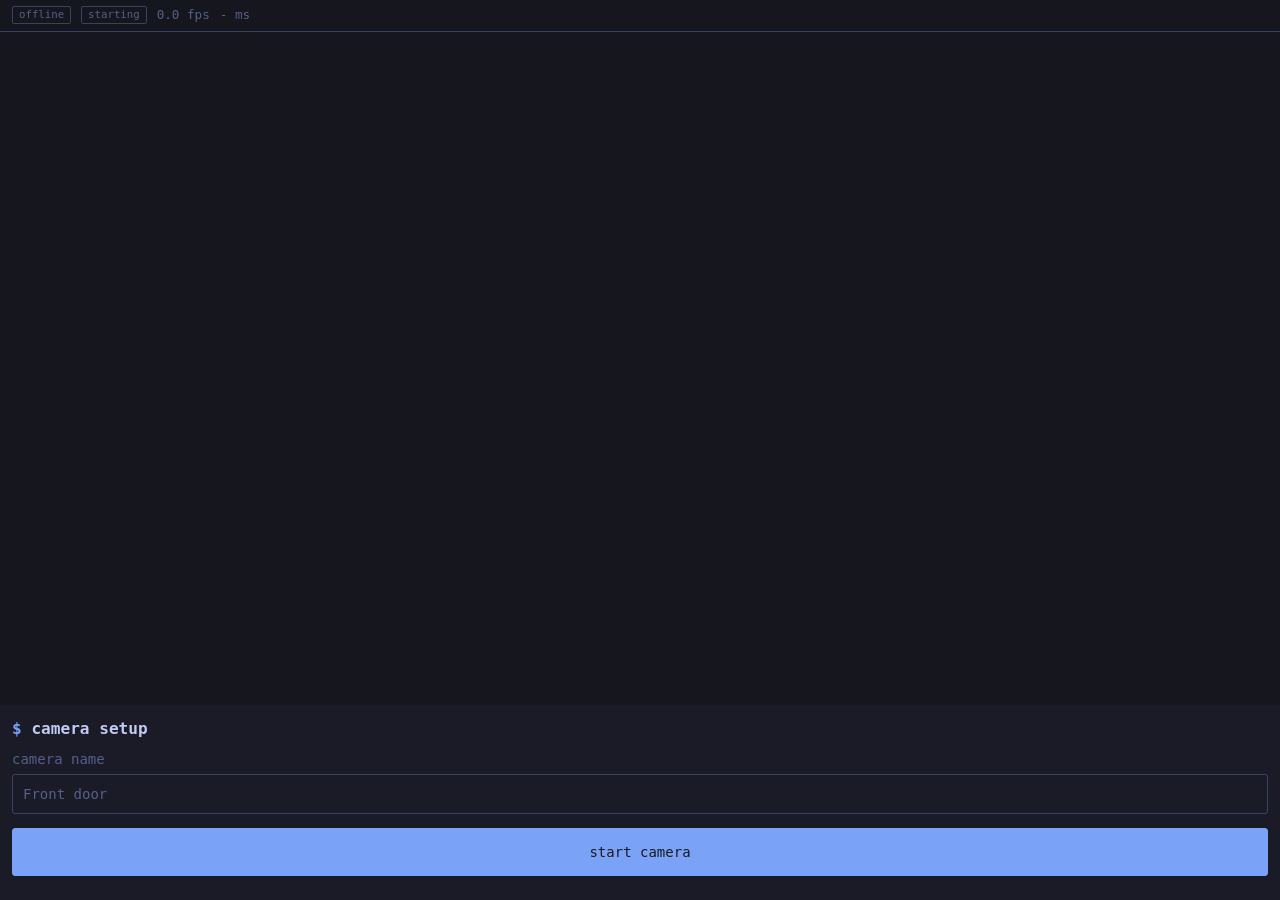
<file: static/camera.html>
<!DOCTYPE html>
<html lang="en" data-theme="tokyo-night">
<head>
  <meta charset="utf-8">
  <meta name="viewport" content="width=device-width, initial-scale=1, viewport-fit=cover">
  <meta name="theme-color" content="#1a1b26">
  <link rel="manifest" href="/static/manifest.webmanifest">
  <script src="/static/js/theme-boot.js"></script>
  <link rel="stylesheet" href="/static/css/themes.css">
  <link rel="stylesheet" href="/static/css/base.css">
  <link rel="stylesheet" href="/static/css/app.css">
  <title>SecCam: camera</title>
  <script defer src="/static/vendor/tf.min.js"></script>
  <script defer src="/static/vendor/coco-ssd.min.js"></script>
  <script type="module" src="/static/js/camera.js"></script>
</head>
<body class="cam-body">
  <div class="cam-page">
    <header class="hud">
      <span class="badge" id="status">offline</span>
      <span class="badge" id="mode">starting</span>
      <span class="muted" id="fps">- fps</span>
      <span class="muted" id="infer">- ms</span>
      <span class="row wrap hud-labels" id="hud-labels"></span>
    </header>

    <main class="viewfinder" id="viewfinder">
      <video id="video" playsinline muted autoplay aria-hidden="true"></video>
      <canvas id="overlay" aria-hidden="true"></canvas>
      <button class="dim-layer hidden" id="dim-layer" type="button">screen dimmed, tap to wake</button>
    </main>

    <section class="panel hidden" id="setup-card">
      <h1 class="prompt">camera setup</h1>
      <label class="field">
        <span class="field-label">camera name</span>
        <input class="input" id="cam-name" type="text" maxlength="64" autocomplete="off" placeholder="Front door">
      </label>
      <label class="field hidden" id="picker-field">
        <span class="field-label">camera</span>
        <select class="select" id="picker"></select>
      </label>
      <button class="btn btn-primary btn-block" id="start-btn" type="button">start camera</button>
      <p class="field-hint" id="wake-hint"></p>
    </section>

    <section class="panel note hidden" id="insecure-card">
      <strong class="warn">Insecure context.</strong> Camera access and secure WebSockets need HTTPS.
      <a href="/setup">Install the certificate</a> or open this page over HTTPS.
    </section>

    <section class="panel note hidden" id="revoked-card" role="alert">
      <strong class="err">This device is not paired or was revoked.</strong>
      <a href="/pair?next=/camera">Pair this device again</a>
    </section>

    <section class="panel note hidden" id="replaced-card" role="alert">
      <strong class="warn">Another connection is using this camera id.</strong>
      <span class="muted">Press start to take over again.</span>
    </section>

    <p class="error-text panel hidden" id="error" role="alert"></p>

    <div class="controls hidden" id="controls">
      <button class="btn" id="dim-btn" type="button">dim</button>
      <button class="btn hidden" id="switch-btn" type="button">switch camera</button>
      <button class="btn btn-danger" id="stop-btn" type="button">stop</button>
    </div>
  </div>
</body>
</html>
</file>
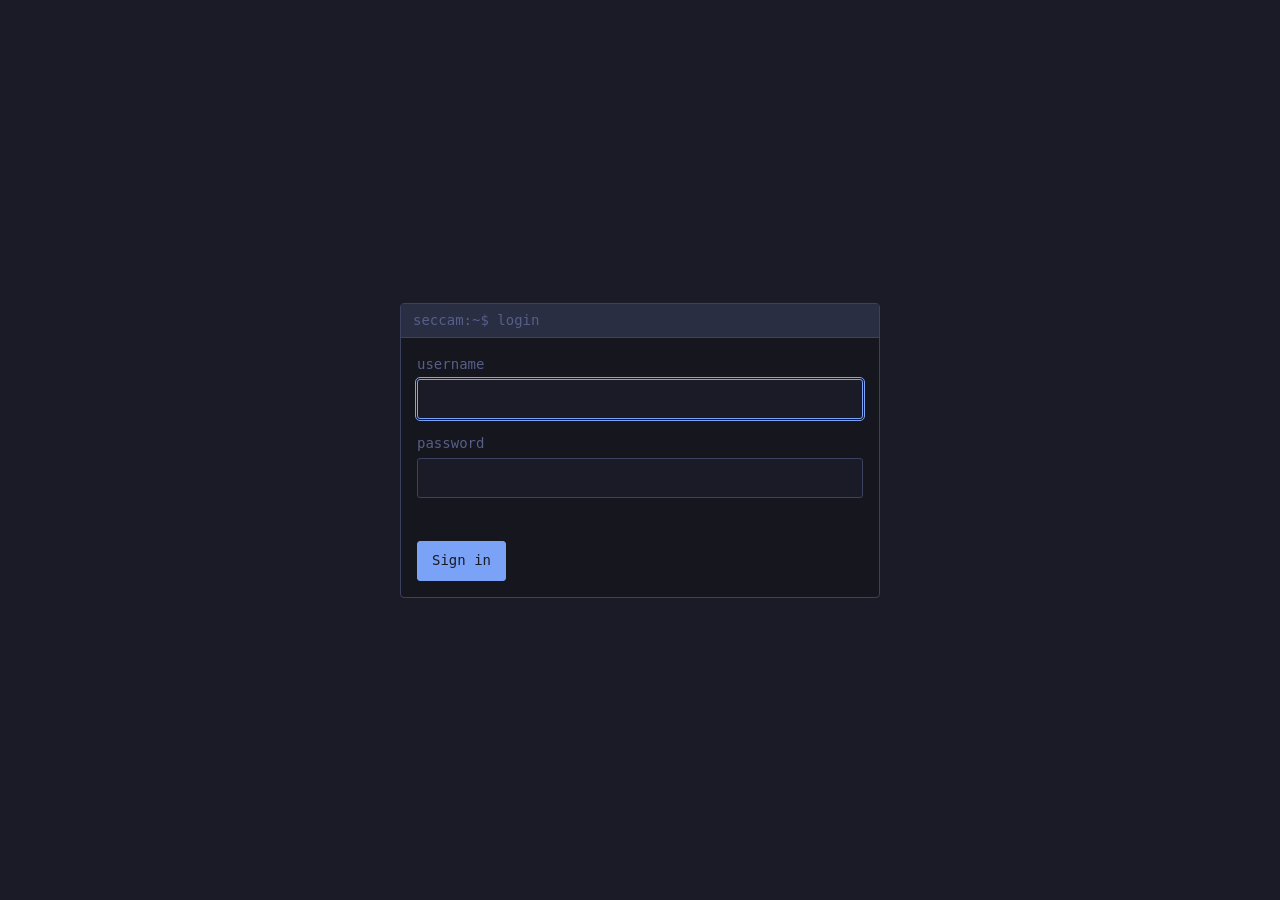
<file: static/login.html>
<!DOCTYPE html>
<html lang="en" data-theme="tokyo-night">
<head>
  <meta charset="utf-8">
  <meta name="viewport" content="width=device-width, initial-scale=1, viewport-fit=cover">
  <meta name="theme-color" content="#1a1b26">
  <link rel="manifest" href="/static/manifest.webmanifest">
  <script src="/static/js/theme-boot.js"></script>
  <link rel="stylesheet" href="/static/css/themes.css">
  <link rel="stylesheet" href="/static/css/base.css">
  <title>SecCam: sign in</title>
  <script type="module" src="/static/js/login.js"></script>
</head>
<body>
  <main class="page-center">
    <div class="term">
      <div class="term-bar">seccam:~$ login</div>
      <div class="term-body">
        <form id="login-form" novalidate>
          <label class="field">
            <span class="field-label">username</span>
            <input class="input" id="username" name="username" type="text" autocomplete="username" autocapitalize="none" spellcheck="false" required autofocus>
          </label>
          <label class="field">
            <span class="field-label">password</span>
            <input class="input" id="password" name="password" type="password" autocomplete="current-password" required>
          </label>
          <label class="field hidden" id="totp-field">
            <span class="field-label">2FA code or recovery code</span>
            <input class="input" id="totp" name="totp" type="text" inputmode="text" autocomplete="one-time-code" autocapitalize="none" spellcheck="false" maxlength="16">
          </label>
          <p class="error-text" id="error" role="alert" aria-live="assertive"></p>
          <button class="btn btn-primary" id="submit" type="submit">Sign in</button>
        </form>
      </div>
    </div>
  </main>
</body>
</html>
</file>
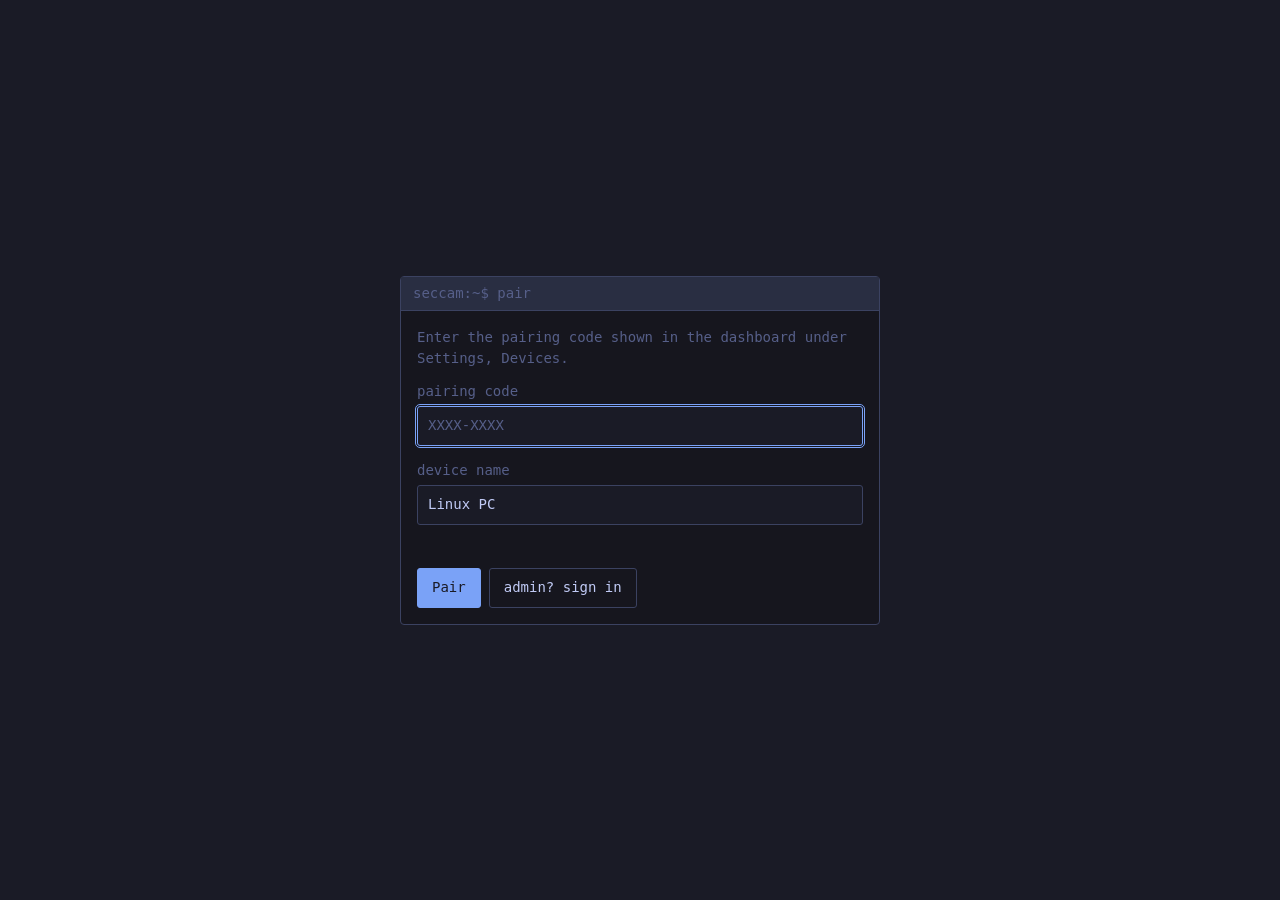
<file: static/pair.html>
<!DOCTYPE html>
<html lang="en" data-theme="tokyo-night">
<head>
  <meta charset="utf-8">
  <meta name="viewport" content="width=device-width, initial-scale=1, viewport-fit=cover">
  <meta name="theme-color" content="#1a1b26">
  <link rel="manifest" href="/static/manifest.webmanifest">
  <script src="/static/js/theme-boot.js"></script>
  <link rel="stylesheet" href="/static/css/themes.css">
  <link rel="stylesheet" href="/static/css/base.css">
  <title>SecCam: pair this device</title>
  <script type="module" src="/static/js/pair.js"></script>
</head>
<body>
  <main class="page-center">
    <div class="term">
      <div class="term-bar">seccam:~$ pair</div>
      <div class="term-body">
        <p class="muted">Enter the pairing code shown in the dashboard under Settings, Devices.</p>
        <form id="pair-form" novalidate>
          <label class="field">
            <span class="field-label">pairing code</span>
            <input class="input" id="code" name="code" type="text" placeholder="XXXX-XXXX" autocomplete="off" autocapitalize="characters" spellcheck="false" maxlength="12" required autofocus>
          </label>
          <label class="field">
            <span class="field-label">device name</span>
            <input class="input" id="name" name="name" type="text" maxlength="64" autocomplete="off">
          </label>
          <p class="error-text" id="error" role="alert" aria-live="assertive"></p>
          <div class="row wrap">
            <button class="btn btn-primary" id="submit" type="submit">Pair</button>
            <a class="btn btn-ghost" id="admin-link" href="/login?next=/camera">admin? sign in</a>
          </div>
        </form>
      </div>
    </div>
  </main>
</body>
</html>
</file>
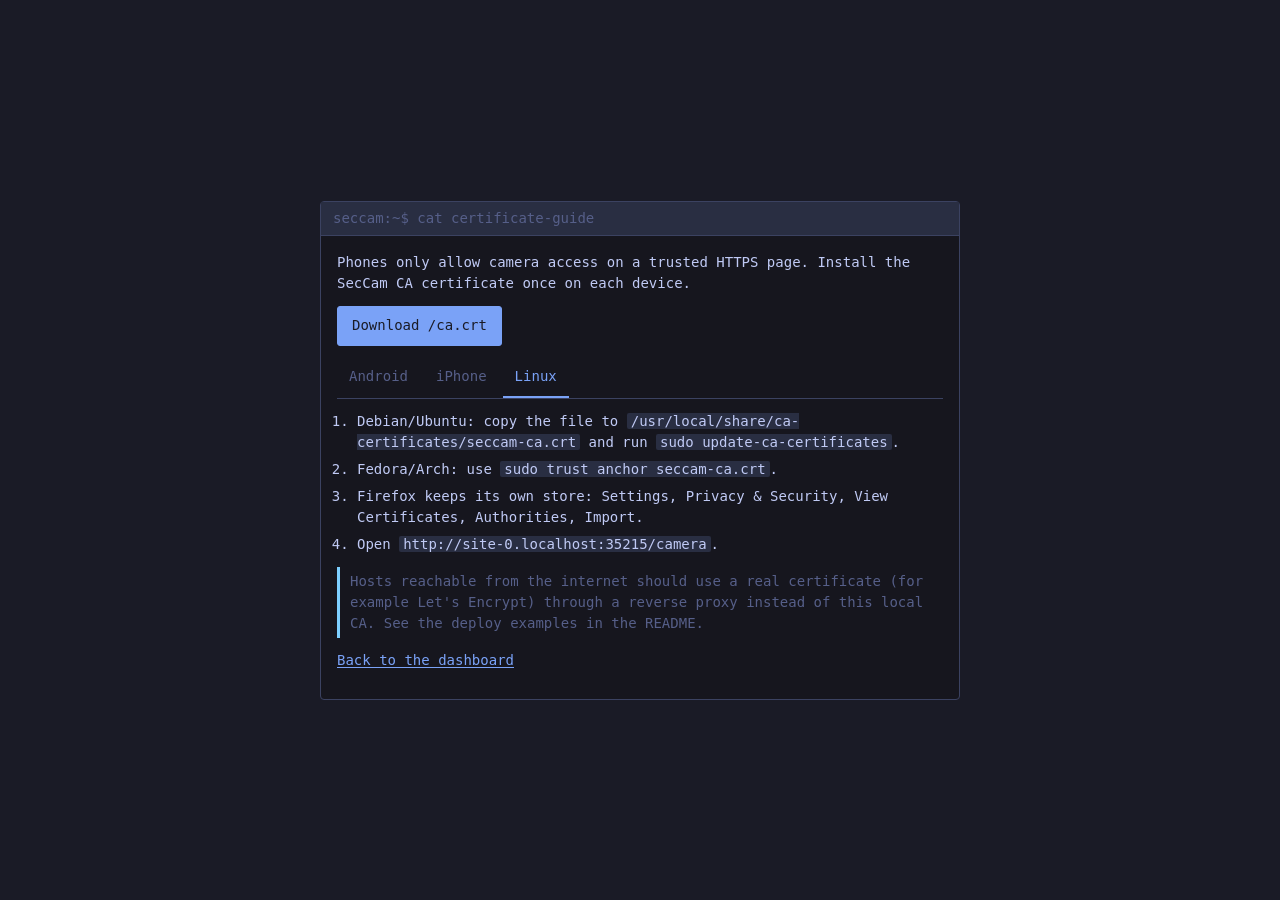
<file: static/setup.html>
<!DOCTYPE html>
<html lang="en" data-theme="tokyo-night">
<head>
  <meta charset="utf-8">
  <meta name="viewport" content="width=device-width, initial-scale=1, viewport-fit=cover">
  <meta name="theme-color" content="#1a1b26">
  <link rel="manifest" href="/static/manifest.webmanifest">
  <script src="/static/js/theme-boot.js"></script>
  <link rel="stylesheet" href="/static/css/themes.css">
  <link rel="stylesheet" href="/static/css/base.css">
  <title>SecCam: certificate guide</title>
  <script type="module" src="/static/js/setup.js"></script>
</head>
<body>
  <main class="page-center">
    <div class="term term-wide">
      <div class="term-bar">seccam:~$ cat certificate-guide</div>
      <div class="term-body">
        <p>Phones only allow camera access on a trusted HTTPS page. Install the SecCam CA certificate once on each device.</p>
        <p><a class="btn btn-primary" id="ca-link" href="/ca.crt" download="seccam-ca.crt">Download /ca.crt</a></p>
        <div class="tabs" role="tablist">
          <button class="tab tab-active" type="button" role="tab" aria-selected="true" data-tab="android">Android</button>
          <button class="tab" type="button" role="tab" aria-selected="false" data-tab="iphone">iPhone</button>
          <button class="tab" type="button" role="tab" aria-selected="false" data-tab="linux">Linux</button>
        </div>
        <section class="guide-panel" role="tabpanel" data-panel="android">
          <ol>
            <li>Download the certificate with Chrome.</li>
            <li>Open Settings, Security and privacy, More security settings, Encryption and credentials, Install a certificate, CA certificate.</li>
            <li>Confirm the warning and pick the downloaded <code>seccam-ca.crt</code>.</li>
            <li>Open <code class="origin-camera"></code> in Chrome.</li>
          </ol>
          <p class="muted">Menu names vary by vendor; search Settings for "CA certificate".</p>
        </section>
        <section class="guide-panel hidden" role="tabpanel" data-panel="iphone">
          <ol>
            <li>Open this page in Safari and download the certificate. Tap Allow.</li>
            <li>Open Settings, General, VPN &amp; Device Management, tap the SecCam profile and install it.</li>
            <li>Open Settings, General, About, Certificate Trust Settings and enable full trust for the SecCam CA.</li>
            <li>Open <code class="origin-camera"></code> in Safari.</li>
          </ol>
        </section>
        <section class="guide-panel hidden" role="tabpanel" data-panel="linux">
          <ol>
            <li>Debian/Ubuntu: copy the file to <code>/usr/local/share/ca-certificates/seccam-ca.crt</code> and run <code>sudo update-ca-certificates</code>.</li>
            <li>Fedora/Arch: use <code>sudo trust anchor seccam-ca.crt</code>.</li>
            <li>Firefox keeps its own store: Settings, Privacy &amp; Security, View Certificates, Authorities, Import.</li>
            <li>Open <code class="origin-camera"></code>.</li>
          </ol>
        </section>
        <p class="note">Hosts reachable from the internet should use a real certificate (for example Let's Encrypt) through a reverse proxy instead of this local CA. See the deploy examples in the README.</p>
        <p class="muted"><a href="/">Back to the dashboard</a></p>
      </div>
    </div>
  </main>
</body>
</html>
</file>
<file: static/css/themes.css>
/* Theme palettes (official terminal colour schemes). Each theme sets every variable below.
   [data-theme] on .theme-scope lets pickers preview a theme inside a swatch. */

:root,
:root[data-theme="dracula"],
.theme-scope[data-theme="dracula"] {
  --bg: #282a36;
  --bg-alt: #21222c;
  --bg-hl: #44475a;
  --fg: #f8f8f2;
  --muted: #6272a4;
  --border: #44475a;
  --accent: #bd93f9;
  --accent-fg: #282a36;
  --ok: #50fa7b;
  --warn: #ffb86c;
  --err: #ff5555;
  --info: #8be9fd;
  --sel: #44475a;
  --cursor: #f8f8f2;
  --black: #21222c;
  --red: #ff5555;
  --green: #50fa7b;
  --yellow: #f1fa8c;
  --blue: #bd93f9;
  --magenta: #ff79c6;
  --cyan: #8be9fd;
  --white: #f8f8f2;
  --label-person: var(--red);
  --label-vehicle: var(--yellow);
  --label-animal: var(--green);
  --label-object: var(--magenta);
}

:root[data-theme="nord"],
.theme-scope[data-theme="nord"] {
  --bg: #2e3440;
  --bg-alt: #3b4252;
  --bg-hl: #434c5e;
  --fg: #d8dee9;
  --muted: #4c566a;
  --border: #434c5e;
  --accent: #88c0d0;
  --accent-fg: #2e3440;
  --ok: #a3be8c;
  --warn: #ebcb8b;
  --err: #bf616a;
  --info: #81a1c1;
  --sel: #434c5e;
  --cursor: #d8dee9;
  --black: #3b4252;
  --red: #bf616a;
  --green: #a3be8c;
  --yellow: #ebcb8b;
  --blue: #81a1c1;
  --magenta: #b48ead;
  --cyan: #88c0d0;
  --white: #e5e9f0;
  --label-person: var(--red);
  --label-vehicle: var(--yellow);
  --label-animal: var(--green);
  --label-object: var(--magenta);
}

:root[data-theme="gruvbox-dark"],
.theme-scope[data-theme="gruvbox-dark"] {
  --bg: #282828;
  --bg-alt: #1d2021;
  --bg-hl: #3c3836;
  --fg: #ebdbb2;
  --muted: #928374;
  --border: #504945;
  --accent: #fabd2f;
  --accent-fg: #282828;
  --ok: #b8bb26;
  --warn: #fe8019;
  --err: #fb4934;
  --info: #83a598;
  --sel: #504945;
  --cursor: #ebdbb2;
  --black: #282828;
  --red: #fb4934;
  --green: #b8bb26;
  --yellow: #fabd2f;
  --blue: #83a598;
  --magenta: #d3869b;
  --cyan: #8ec07c;
  --white: #a89984;
  --label-person: var(--red);
  --label-vehicle: var(--yellow);
  --label-animal: var(--green);
  --label-object: var(--magenta);
}

:root[data-theme="tokyo-night"],
.theme-scope[data-theme="tokyo-night"] {
  --bg: #1a1b26;
  --bg-alt: #16161e;
  --bg-hl: #292e42;
  --fg: #c0caf5;
  --muted: #565f89;
  --border: #3b4261;
  --accent: #7aa2f7;
  --accent-fg: #1a1b26;
  --ok: #9ece6a;
  --warn: #e0af68;
  --err: #f7768e;
  --info: #7dcfff;
  --sel: #283457;
  --cursor: #c0caf5;
  --black: #15161e;
  --red: #f7768e;
  --green: #9ece6a;
  --yellow: #e0af68;
  --blue: #7aa2f7;
  --magenta: #bb9af7;
  --cyan: #7dcfff;
  --white: #a9b1d6;
  --label-person: var(--red);
  --label-vehicle: var(--yellow);
  --label-animal: var(--green);
  --label-object: var(--magenta);
}

:root[data-theme="catppuccin-mocha"],
.theme-scope[data-theme="catppuccin-mocha"] {
  --bg: #1e1e2e;
  --bg-alt: #181825;
  --bg-hl: #313244;
  --fg: #cdd6f4;
  --muted: #6c7086;
  --border: #45475a;
  --accent: #cba6f7;
  --accent-fg: #1e1e2e;
  --ok: #a6e3a1;
  --warn: #f9e2af;
  --err: #f38ba8;
  --info: #89b4fa;
  --sel: #45475a;
  --cursor: #f5e0dc;
  --black: #45475a;
  --red: #f38ba8;
  --green: #a6e3a1;
  --yellow: #f9e2af;
  --blue: #89b4fa;
  --magenta: #f5c2e7;
  --cyan: #94e2d5;
  --white: #bac2de;
  --label-person: var(--red);
  --label-vehicle: var(--yellow);
  --label-animal: var(--green);
  --label-object: var(--magenta);
}

:root[data-theme="solarized-dark"],
.theme-scope[data-theme="solarized-dark"] {
  --bg: #002b36;
  --bg-alt: #073642;
  --bg-hl: #073642;
  --fg: #839496;
  --muted: #586e75;
  --border: #586e75;
  --accent: #268bd2;
  --accent-fg: #fdf6e3;
  --ok: #859900;
  --warn: #b58900;
  --err: #dc322f;
  --info: #2aa198;
  --sel: #073642;
  --cursor: #93a1a1;
  --black: #073642;
  --red: #dc322f;
  --green: #859900;
  --yellow: #b58900;
  --blue: #268bd2;
  --magenta: #d33682;
  --cyan: #2aa198;
  --white: #eee8d5;
  --label-person: var(--red);
  --label-vehicle: var(--yellow);
  --label-animal: var(--green);
  --label-object: var(--magenta);
}

:root[data-theme="solarized-light"],
.theme-scope[data-theme="solarized-light"] {
  --bg: #fdf6e3;
  --bg-alt: #eee8d5;
  --bg-hl: #eee8d5;
  --fg: #657b83;
  --muted: #93a1a1;
  --border: #93a1a1;
  --accent: #268bd2;
  --accent-fg: #fdf6e3;
  --ok: #859900;
  --warn: #b58900;
  --err: #dc322f;
  --info: #2aa198;
  --sel: #eee8d5;
  --cursor: #586e75;
  --black: #073642;
  --red: #dc322f;
  --green: #859900;
  --yellow: #b58900;
  --blue: #268bd2;
  --magenta: #d33682;
  --cyan: #2aa198;
  --white: #eee8d5;
  --label-person: var(--red);
  --label-vehicle: var(--yellow);
  --label-animal: var(--green);
  --label-object: var(--magenta);
}

:root[data-theme="one-dark"],
.theme-scope[data-theme="one-dark"] {
  --bg: #282c34;
  --bg-alt: #21252b;
  --bg-hl: #2c313c;
  --fg: #abb2bf;
  --muted: #5c6370;
  --border: #3e4451;
  --accent: #61afef;
  --accent-fg: #282c34;
  --ok: #98c379;
  --warn: #e5c07b;
  --err: #e06c75;
  --info: #56b6c2;
  --sel: #3e4451;
  --cursor: #528bff;
  --black: #282c34;
  --red: #e06c75;
  --green: #98c379;
  --yellow: #e5c07b;
  --blue: #61afef;
  --magenta: #c678dd;
  --cyan: #56b6c2;
  --white: #abb2bf;
  --label-person: var(--red);
  --label-vehicle: var(--yellow);
  --label-animal: var(--green);
  --label-object: var(--magenta);
}

:root {
  --font-mono: ui-monospace, "JetBrains Mono", "Fira Code", "Cascadia Code", "SF Mono", Menlo, Consolas, "DejaVu Sans Mono", monospace;
}
</file>
<file: static/css/base.css>
/* SecCam base: terminal look, shared vocabulary. Variables come from themes.css. */
*, *::before, *::after { box-sizing: border-box; }
html { -webkit-text-size-adjust: 100%; }
body {
  margin: 0; background: var(--bg); color: var(--fg);
  font: 14px/1.5 var(--font-mono);
  min-height: 100vh; min-height: 100dvh;
  padding: env(safe-area-inset-top) env(safe-area-inset-right) env(safe-area-inset-bottom) env(safe-area-inset-left);
}
h1, h2, h3 { margin: 0 0 8px; font-size: 1em; font-weight: 700; }
h1 { font-size: 1.15em; }
p { margin: 0 0 12px; }
a { color: var(--accent); text-underline-offset: 2px; }
code { background: var(--bg-hl); padding: 0 4px; border-radius: 2px; overflow-wrap: anywhere; }
::selection { background: var(--sel); }
:focus-visible { outline: 1px solid var(--accent); outline-offset: 1px; }

/* terminal window */
.term { border: 1px solid var(--border); background: var(--bg-alt); border-radius: 4px; width: 100%; }
.term-bar { padding: 6px 12px; border-bottom: 1px solid var(--border); color: var(--muted); background: var(--bg-hl); white-space: nowrap; overflow: hidden; text-overflow: ellipsis; }
.term-body { padding: 16px; }
.prompt::before { content: "$ "; color: var(--accent); }
.cursor { display: inline-block; width: 0.6em; height: 1.1em; background: var(--cursor); vertical-align: text-bottom; animation: blink 1.06s steps(1) infinite; }
@keyframes blink { 50% { opacity: 0; } }

/* controls */
.btn {
  display: inline-flex; align-items: center; justify-content: center; gap: 6px;
  min-height: 40px; padding: 6px 14px; font: inherit; color: var(--fg); background: var(--bg-hl);
  border: 1px solid var(--border); border-radius: 3px; cursor: pointer; text-decoration: none;
}
.btn:hover { border-color: var(--accent); }
.btn:disabled { opacity: 0.5; cursor: not-allowed; }
.btn-primary { background: var(--accent); color: var(--accent-fg); border-color: var(--accent); }
.btn-primary:hover { filter: brightness(1.08); }
.btn-danger { color: var(--err); border-color: var(--err); background: transparent; }
.btn-ghost { background: transparent; }
.btn-sm { min-height: 40px; padding: 2px 10px; font-size: 0.9em; }
.input, .select {
  width: 100%; min-height: 40px; padding: 6px 10px; font: inherit; color: var(--fg);
  background: var(--bg); border: 1px solid var(--border); border-radius: 3px;
}
.input:focus, .select:focus { outline: 1px solid var(--accent); border-color: var(--accent); }
.input::placeholder { color: var(--muted); }
.field { display: block; margin: 0 0 14px; padding: 0; border: 0; min-width: 0; }
.field-label { display: block; margin-bottom: 4px; color: var(--muted); padding: 0; }
.field-hint { margin-top: 4px; color: var(--muted); font-size: 0.85em; }
.check { display: flex; align-items: center; gap: 8px; min-height: 40px; cursor: pointer; }
.check input { width: 16px; height: 16px; accent-color: var(--accent); margin: 0; }
.error-text { color: var(--err); min-height: 1.5em; margin: 0 0 8px; }

/* layout */
.card { border: 1px solid var(--border); background: var(--bg-alt); border-radius: 4px; padding: 12px; }
.row { display: flex; align-items: center; gap: 8px; }
.stack { display: flex; flex-direction: column; gap: 8px; }
.grow { flex: 1 1 0; min-width: 0; }
.wrap { flex-wrap: wrap; }
.page-center { display: flex; align-items: center; justify-content: center; min-height: 100vh; min-height: 100dvh; padding: 16px; }
.page-center > .term { max-width: 480px; }
.page-center > .term.term-wide { max-width: 640px; }

/* text and state */
.muted { color: var(--muted); }
.ok { color: var(--ok); }
.warn { color: var(--warn); }
.err { color: var(--err); }
.hidden { display: none !important; }
.sr-only { position: absolute; width: 1px; height: 1px; padding: 0; margin: -1px; overflow: hidden; clip: rect(0 0 0 0); white-space: nowrap; border: 0; }
.badge { display: inline-block; padding: 0 6px; border: 1px solid var(--border); border-radius: 2px; font-size: 0.85em; color: var(--muted); }
.badge-ok { color: var(--ok); border-color: var(--ok); }
.badge-warn { color: var(--warn); border-color: var(--warn); }
.badge-err { color: var(--err); border-color: var(--err); }
.chip { display: inline-flex; align-items: center; gap: 6px; padding: 0 8px; min-height: 24px; border: 1px solid var(--border); border-radius: 2px; background: var(--bg-hl); font-size: 0.9em; }
.kbd { padding: 0 5px; border: 1px solid var(--border); border-bottom-width: 2px; border-radius: 3px; background: var(--bg-hl); font-size: 0.9em; }
.table { width: 100%; border-collapse: collapse; }
.table th, .table td { text-align: left; padding: 6px 8px; border-bottom: 1px solid var(--border); }
.table th { color: var(--muted); font-weight: 400; }

/* toasts */
.toast-host { position: fixed; z-index: 100; right: 12px; bottom: 12px; left: 12px; display: flex; flex-direction: column; align-items: flex-end; gap: 6px; pointer-events: none; }
.toast { pointer-events: auto; max-width: 420px; padding: 8px 12px; background: var(--bg-hl); border: 1px solid var(--border); border-left: 3px solid var(--info); border-radius: 3px; }
.toast-ok { border-left-color: var(--ok); }
.toast-warn { border-left-color: var(--warn); }
.toast-err { border-left-color: var(--err); }

/* drawer, modal, tabs */
.drawer { position: fixed; top: 0; right: 0; bottom: 0; z-index: 50; width: min(480px, 100vw); overflow-y: auto; background: var(--bg-alt); border-left: 1px solid var(--border); transform: translateX(100%); visibility: hidden; transition: transform 0.15s linear, visibility 0s linear 0.15s; }
.drawer-open { transform: none; visibility: visible; transition-delay: 0s; }
.modal-backdrop { position: fixed; inset: 0; z-index: 60; background: rgba(0, 0, 0, 0.6); display: none; align-items: center; justify-content: center; padding: 16px; }
.modal { max-width: 960px; max-height: 100%; overflow: auto; background: var(--bg-alt); border: 1px solid var(--border); border-radius: 4px; padding: 16px; }
.modal-open { display: flex; }
.tabs { display: flex; flex-wrap: wrap; gap: 4px; border-bottom: 1px solid var(--border); margin-bottom: 12px; }
.tab { min-height: 40px; padding: 4px 12px; font: inherit; color: var(--muted); background: transparent; border: 0; border-bottom: 2px solid transparent; cursor: pointer; }
.tab:hover { color: var(--fg); }
.tab-active { color: var(--accent); border-bottom-color: var(--accent); }

/* spinner: ASCII | / - \ */
.spinner::before { content: "|"; animation: spin 0.8s steps(1) infinite; }
@keyframes spin { 0% { content: "|"; } 25% { content: "/"; } 50% { content: "-"; } 75% { content: "\\"; } }

/* theme preview scope and swatches (used by pickers; themes.css defines [data-theme] scopes) */
.theme-scope { background: var(--bg); color: var(--fg); }
.theme-list { display: grid; grid-template-columns: repeat(auto-fill, minmax(200px, 1fr)); gap: 8px; }
.theme-item { display: flex; align-items: center; justify-content: space-between; gap: 8px; min-height: 40px; padding: 6px 10px; font: inherit; text-align: left; border: 1px solid var(--border); border-radius: 3px; cursor: pointer; }
.theme-item[aria-pressed="true"] { border-color: var(--accent); outline: 1px solid var(--accent); }
.swatch { display: inline-flex; gap: 2px; }
.swatch i { display: block; width: 12px; height: 12px; border-radius: 2px; }
.swatch i:nth-child(1) { background: var(--red); }
.swatch i:nth-child(2) { background: var(--green); }
.swatch i:nth-child(3) { background: var(--yellow); }
.swatch i:nth-child(4) { background: var(--blue); }
.swatch i:nth-child(5) { background: var(--magenta); }

/* auth, welcome, pair, setup pages */
.steps { display: flex; gap: 12px; margin-bottom: 12px; color: var(--muted); font-size: 0.85em; flex-wrap: wrap; }
.steps .step-on { color: var(--accent); }
.actions { display: flex; gap: 8px; justify-content: space-between; margin-top: 12px; }
.option-group { display: flex; flex-direction: column; gap: 2px; }
.label-grid { display: grid; grid-template-columns: repeat(auto-fill, minmax(120px, 1fr)); gap: 0 8px; }
.guide-panel { margin-bottom: 12px; }
.guide-panel ol { margin: 0 0 12px; padding-left: 20px; }
.guide-panel li { margin-bottom: 6px; }
.note { border-left: 3px solid var(--info); padding: 4px 10px; margin: 12px 0; color: var(--muted); }

@media (max-width: 480px) {
  .page-center { padding: 8px; align-items: flex-start; }
  .term-body { padding: 12px; }
  .actions { flex-wrap: wrap; }
  .actions .btn { flex: 1 1 auto; }
}
@media (prefers-reduced-motion: reduce) {
  .cursor { animation: none; }
  .spinner::before { animation: none; }
  .drawer { transition: none; }
  * { scroll-behavior: auto !important; }
}
</file>
<file: static/css/app.css>
/* SecCam app pages (dashboard, camera). Uses variables from themes.css and the vocabulary in base.css. */

/* ---------- dashboard ---------- */
.topbar { display: flex; align-items: center; gap: 6px; flex-wrap: wrap; padding: 6px 12px; border-bottom: 1px solid var(--border); background: var(--bg-alt); position: sticky; top: 0; z-index: 20; }
.brand { font-weight: 700; }
.dash { display: grid; grid-template-columns: minmax(0, 1fr) 360px; gap: 12px; padding: 12px; align-items: start; }
.camera-grid { display: grid; grid-template-columns: repeat(auto-fill, minmax(320px, 1fr)); gap: 12px; align-content: start; }
.grid-empty { grid-column: 1 / -1; }
.side { display: flex; flex-direction: column; gap: 12px; min-width: 0; }

.tile { border: 1px solid var(--border); background: var(--bg-alt); border-radius: 4px; overflow: hidden; }
.tile-head { display: flex; align-items: center; gap: 8px; padding: 4px 10px; border-bottom: 1px solid var(--border); background: var(--bg-hl); }
.tile-name { flex: 1 1 0; min-width: 0; overflow: hidden; text-overflow: ellipsis; white-space: nowrap; }
.tile-view { position: relative; aspect-ratio: 4 / 3; background: var(--black); }
.tile-view canvas { display: block; width: 100%; height: 100%; }
.tile-empty { position: absolute; inset: 0; display: flex; align-items: center; justify-content: center; color: var(--muted); }

.filters { gap: 4px; margin-bottom: 8px; }
.filter { min-height: 28px; padding: 0 8px; font: inherit; font-size: 0.85em; color: var(--muted); background: transparent; border: 1px solid var(--border); border-radius: 2px; cursor: pointer; }
.filter[aria-pressed="true"] { color: var(--accent-fg); background: var(--accent); border-color: var(--accent); }
.filters .select { width: auto; min-height: 28px; padding: 0 6px; }
.events-body { display: flex; flex-direction: column; gap: 8px; }
.events { display: flex; flex-direction: column; gap: 6px; max-height: 60vh; overflow-y: auto; }
.event-item { display: flex; gap: 8px; align-items: center; width: 100%; padding: 6px; font: inherit; color: var(--fg); text-align: left; background: var(--bg); border: 1px solid var(--border); border-radius: 3px; cursor: pointer; min-height: 40px; }
.event-item:hover { border-color: var(--accent); }
.event-new { border-color: var(--accent); }
.event-thumb { flex: none; width: 64px; height: 48px; object-fit: cover; background: var(--black); border-radius: 2px; }
.event-info { min-width: 0; flex: 1 1 0; }
.event-info div { overflow: hidden; text-overflow: ellipsis; white-space: nowrap; }
.event-image { display: block; max-width: 100%; max-height: 60vh; margin: 8px 0; background: var(--black); }
.event-details { display: grid; grid-template-columns: max-content 1fr; gap: 2px 12px; margin: 0 0 12px; }
.event-details dt { color: var(--muted); }
.event-details dd { margin: 0; overflow-wrap: anywhere; }
.stats { display: flex; justify-content: space-between; gap: 8px; flex-wrap: wrap; }

.lbl { display: inline-block; padding: 0 6px; border: 1px solid var(--border); border-radius: 2px; font-size: 0.85em; }
.lbl-person { color: var(--label-person); border-color: var(--label-person); }
.lbl-vehicle { color: var(--label-vehicle); border-color: var(--label-vehicle); }
.lbl-animal { color: var(--label-animal); border-color: var(--label-animal); }
.lbl-object { color: var(--label-object); border-color: var(--label-object); }

/* drawer pieces */
.scrim { position: fixed; inset: 0; z-index: 40; background: rgba(0, 0, 0, 0.5); }
.drawer-head { display: flex; align-items: center; justify-content: space-between; padding: 8px 12px; border-bottom: 1px solid var(--border); background: var(--bg-hl); }
.drawer-head h2 { margin: 0; }
.drawer-body { padding: 12px; }
.range-row { display: flex; align-items: center; gap: 10px; }
.range-row input[type="range"] { flex: 1 1 0; min-width: 0; accent-color: var(--accent); min-height: 40px; }
.range-row output { min-width: 4ch; text-align: right; }
.secret { display: block; padding: 6px 8px; background: var(--bg); border: 1px solid var(--border); border-radius: 3px; overflow-wrap: anywhere; user-select: all; }
.codes { display: grid; grid-template-columns: repeat(2, minmax(0, 1fr)); gap: 4px; margin: 8px 0; }
.big-code { font-size: 1.6em; letter-spacing: 0.1em; font-weight: 700; color: var(--accent); }
.release-notes { margin: 0 0 12px; padding: 8px; max-height: 200px; overflow: auto; white-space: pre-wrap; overflow-wrap: anywhere; background: var(--bg); border: 1px solid var(--border); border-radius: 3px; font: inherit; }
.section { margin-bottom: 20px; }
.section > h3 { color: var(--accent); }
.dev-row { display: flex; align-items: center; gap: 8px; flex-wrap: wrap; padding: 8px 0; border-bottom: 1px solid var(--border); }
.dev-name { flex: 1 1 140px; min-width: 0; overflow-wrap: anywhere; }

/* ---------- camera page ---------- */
.cam-body { overflow-x: hidden; }
.cam-page { display: flex; flex-direction: column; min-height: 100vh; min-height: 100dvh; }
.hud { display: flex; align-items: center; gap: 10px; flex-wrap: wrap; padding: 6px 12px; border-bottom: 1px solid var(--border); background: var(--bg-alt); font-size: 0.9em; }
.hud-labels { gap: 4px; }
.viewfinder { position: relative; flex: 1 1 0; min-height: 240px; overflow: hidden; background: var(--black); touch-action: none; }
.viewfinder video, .viewfinder canvas { position: absolute; inset: 0; width: 100%; height: 100%; }
.viewfinder video { object-fit: contain; }
.viewfinder video.mirror { transform: scaleX(-1); }
.viewfinder canvas { pointer-events: none; }
.dim-layer { position: absolute; inset: 0; z-index: 10; display: flex; align-items: center; justify-content: center; font: inherit; color: var(--muted); background: #000; border: 0; cursor: pointer; }
.panel { margin: 12px; }
.btn-block { width: 100%; min-height: 48px; }
.controls { display: flex; gap: 8px; padding: 12px; border-top: 1px solid var(--border); background: var(--bg-alt); }
.controls .btn { flex: 1 1 0; }

@media (max-width: 900px) {
  .dash { grid-template-columns: minmax(0, 1fr); }
  .events { max-height: none; }
}
@media (max-width: 480px) {
  .camera-grid { grid-template-columns: minmax(0, 1fr); }
  .dash { padding: 8px; gap: 8px; }
}
</file>
